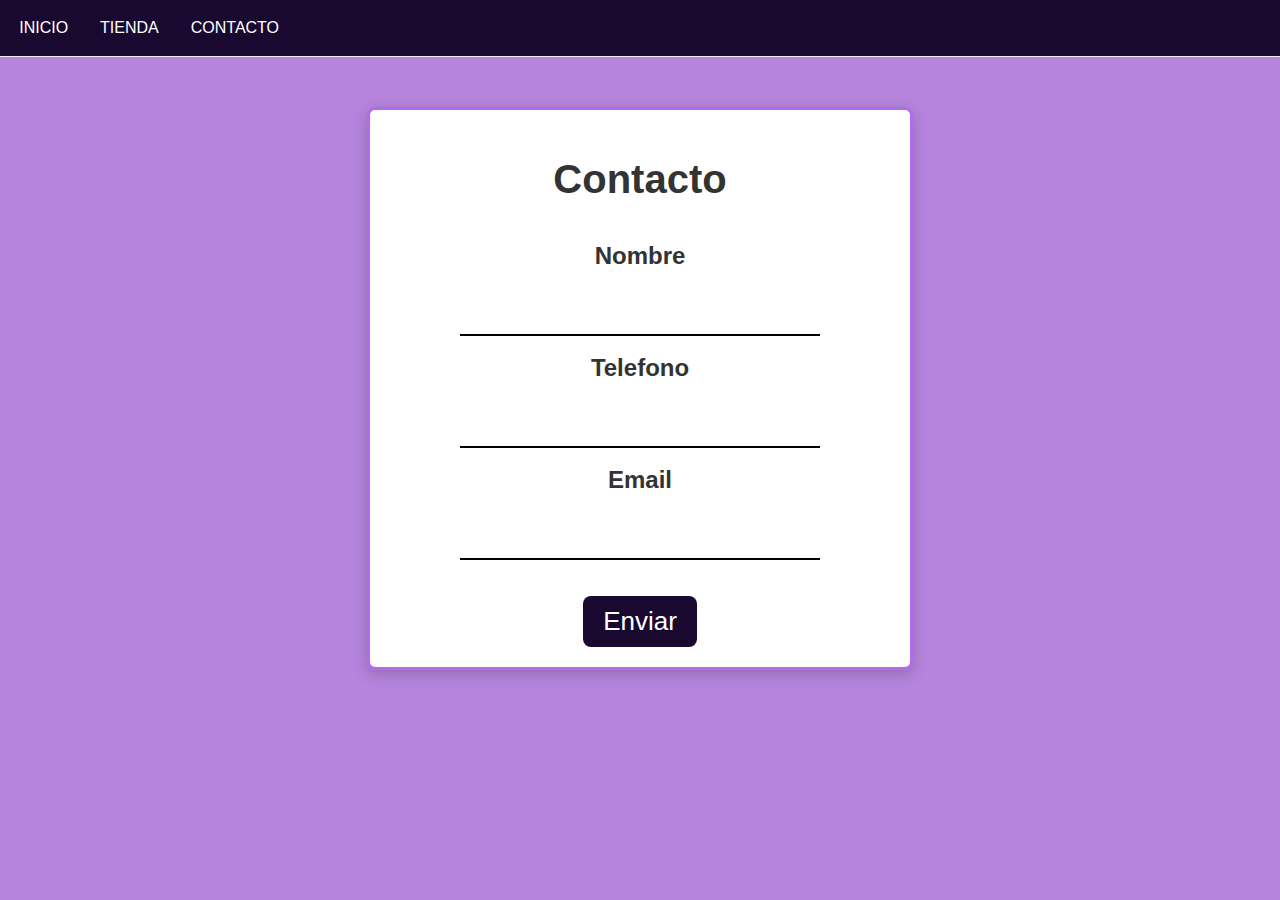
<file: contacto.html>
<!DOCTYPE html>
<html lang="en">
<head>
    <meta charset="UTF-8">
    <meta name="viewport" content="width=device-width, initial-scale=1.0">
    <title>Document</title>
    <link rel="stylesheet" href="contacto.css">
    

</head>
<body>
    <header class="header-class">
        <nav>
        <ul class="menu-bar">
            <li class="item-menu"><a href="index.html">Inicio</a></li>
            <li class="item-menu"><a href="tienda.html">Tienda</a></li>
            <li class="item-menu"><a href="contacto.html">Contacto</a></li>
            
          </ul>
        </nav>
    </header>


    <div class="container-form">
    <form  id="formulario-1" action="" autocomplete="off" novalidate>

        <h1>Contacto</h1>
        <label class="label-form"  for="nombre">Nombre</label>
        <br>
        <input class="input-form" onfocus="limpiarError(event)" id="nombre" name="usuario" type="text" maxlength="10"><span style="color: red; display: none;" id="error-nombre">*Nombre invalido</span>
        <br>

        <label  class="label-form" for="telefono">Telefono</label>
        <br>
            <input id="telefono" class="input-form" type="text" onfocus="limpiarError(event)"><span style="color: red; display: none;" id="error-telefono">*Telefono invalido</span>
        <br>
        <label class="label-form" for="email">Email</label>
        <br>
        <input class="input-form" onfocus="limpiarError(event)" id="email" type="email" ><span style="color: red; display: none;" id="error-email" >*Email invalida</span>

        <br>
        <br>
        <button class="botoncito" type="submit"">Enviar</button>
    </form>
</div>
    <div id="porfavoranda" style="display: none;">
        <h2>Gracias <span id="nombre-usuario"></span></h2>
        <h3>Telefono: <span id="telefono-divloco"></span></h3>
        <h3>pronto te enviaremos un mensaje a <span id="correo-span"></span></span></h3>
        

    </div>




    <script src="script-cont.js"></script>

</body>
</html>
</file>
<file: contacto.css>
body {
    font-family: 'Arial', sans-serif;
    background-color: rgb(182, 132, 221);
    color: #333;
    margin: 0;
    padding: 0;
}

.header-class {
    background-color: #190931;
    display: flex;
    height: 50px;
    border-bottom: 1px solid #eeeeee;
    padding: 0.2rem;
    text-transform: uppercase;
    align-items: center;
}

.menu-bar {
    list-style-type: none;
    margin: 0;
    padding: 0;
}

.item-menu {
    float: left;
}

.item-menu a {
    color: #fff;
    background-color: #190931;
    text-align: center;
    padding: 0 16px;
    text-decoration: none;
    height: 100%;
    display: flex;
    align-items: center;
}

.item-menu a:hover {
    background-color: rgb(178, 108, 235);
}

.container-form {
    max-width: 500px;
    margin: 0 auto;
    background-color: #ffffff;
    text-align: center;
    border: 3px solid rgb(178, 108, 235);
    border-radius: 8px;
    padding: 20px;
    box-shadow: 0 4px 15px rgba(0, 0, 0, 0.2);
    margin-top: 50px;
    margin-bottom: 5px;
}

.container-form h1 {
    font-size: 40px;
    font-weight: bold;
    margin-bottom: 40px;
}

.container-form form {
    display: flex;
    flex-direction: column;
    align-items: center;
    width: 100%;
}

.label-form {
    font-size: 24px;
    font-weight: bold;
    margin-bottom: 10px;
}

.input-form {
    font-weight: lighter;
    border: none;
    border-bottom: 2px solid black;
    font-size: 22px;
    outline: none;
    padding: 5px;
    width: 70%;
}

.botoncito {
    padding: 10px 20px;
    font-size: 26px;
    color: white;
    background-color: #190931;
    border: none;
    border-radius: 8px;
}

.botoncito:hover {
    background-color: rgb(178, 108, 235);
    transition: 0.3s ease;
    
    cursor: pointer;
}


#porfavoranda{
    width: 700px;
    margin: 0 auto;
    text-align: center;
    background-color: white;
    border-radius: 8px;
    border: solid 3px rgb(178, 108, 235) ;
}
</file>
